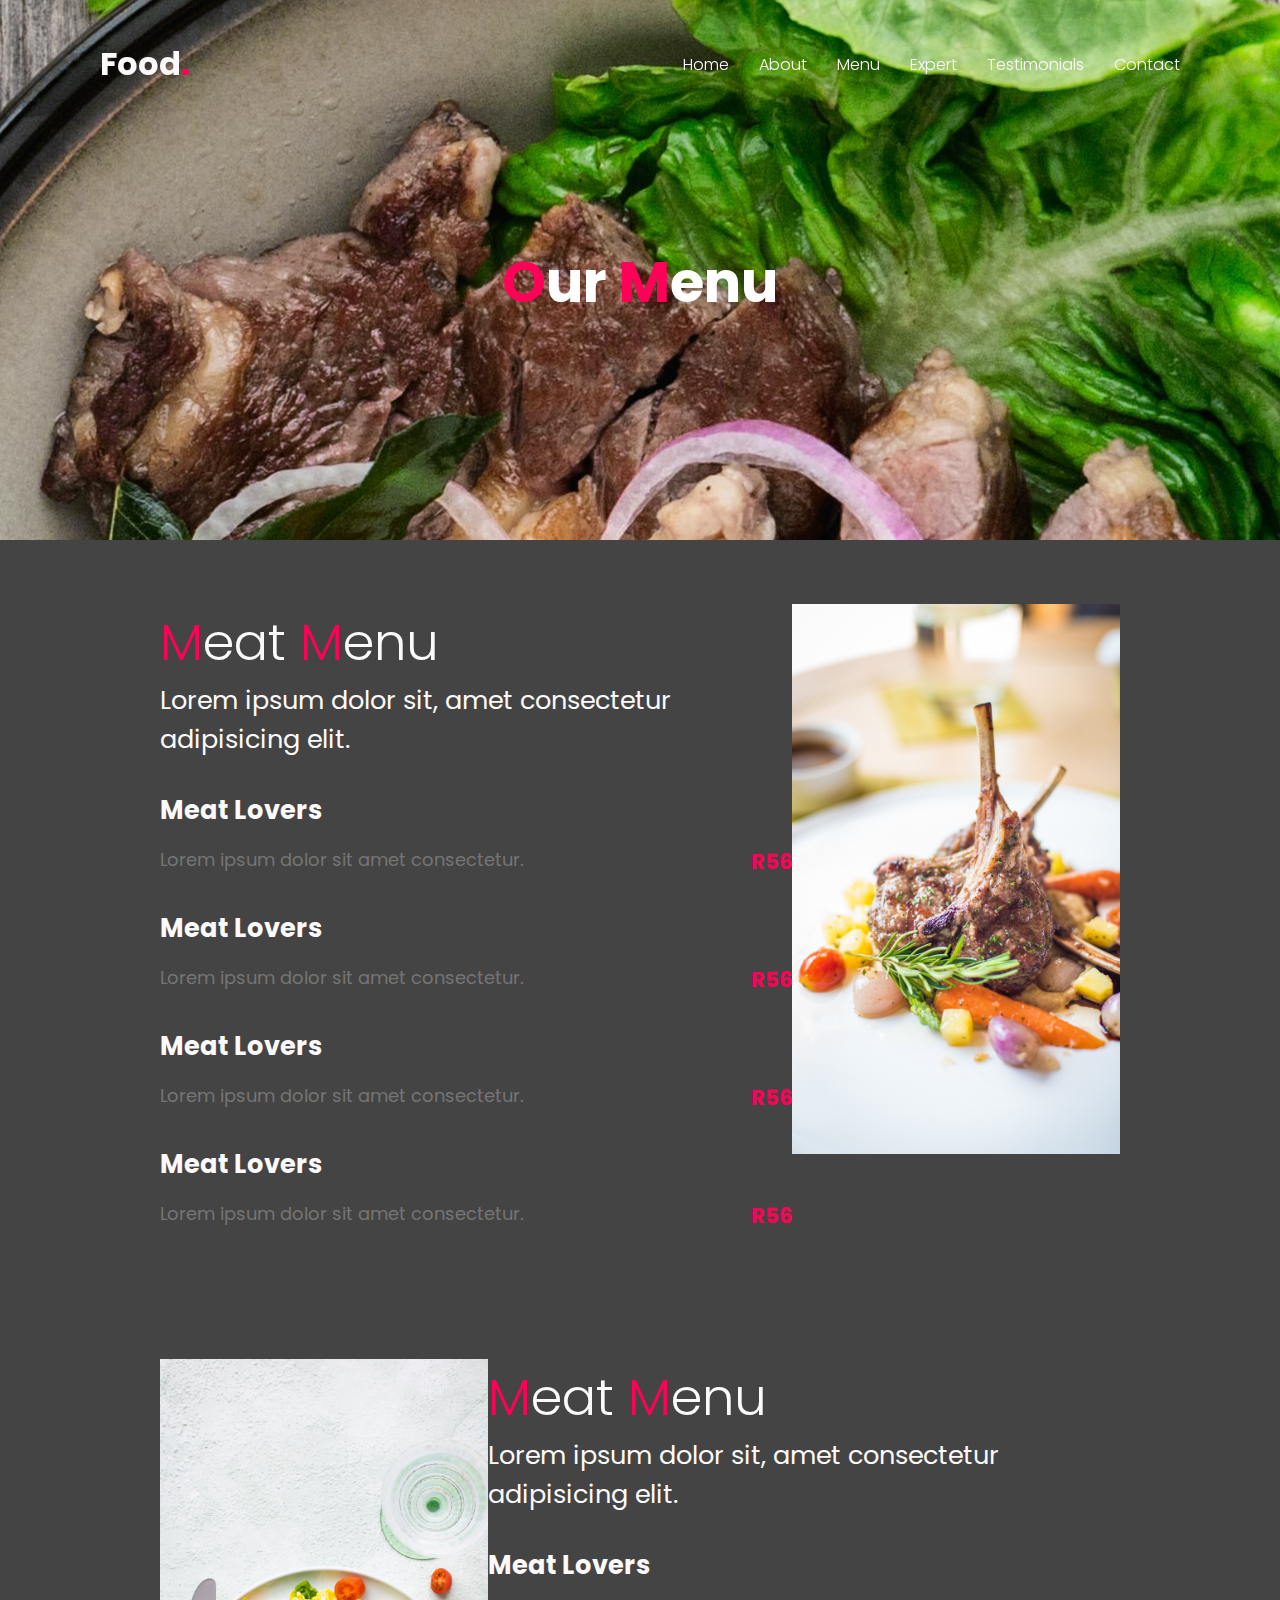
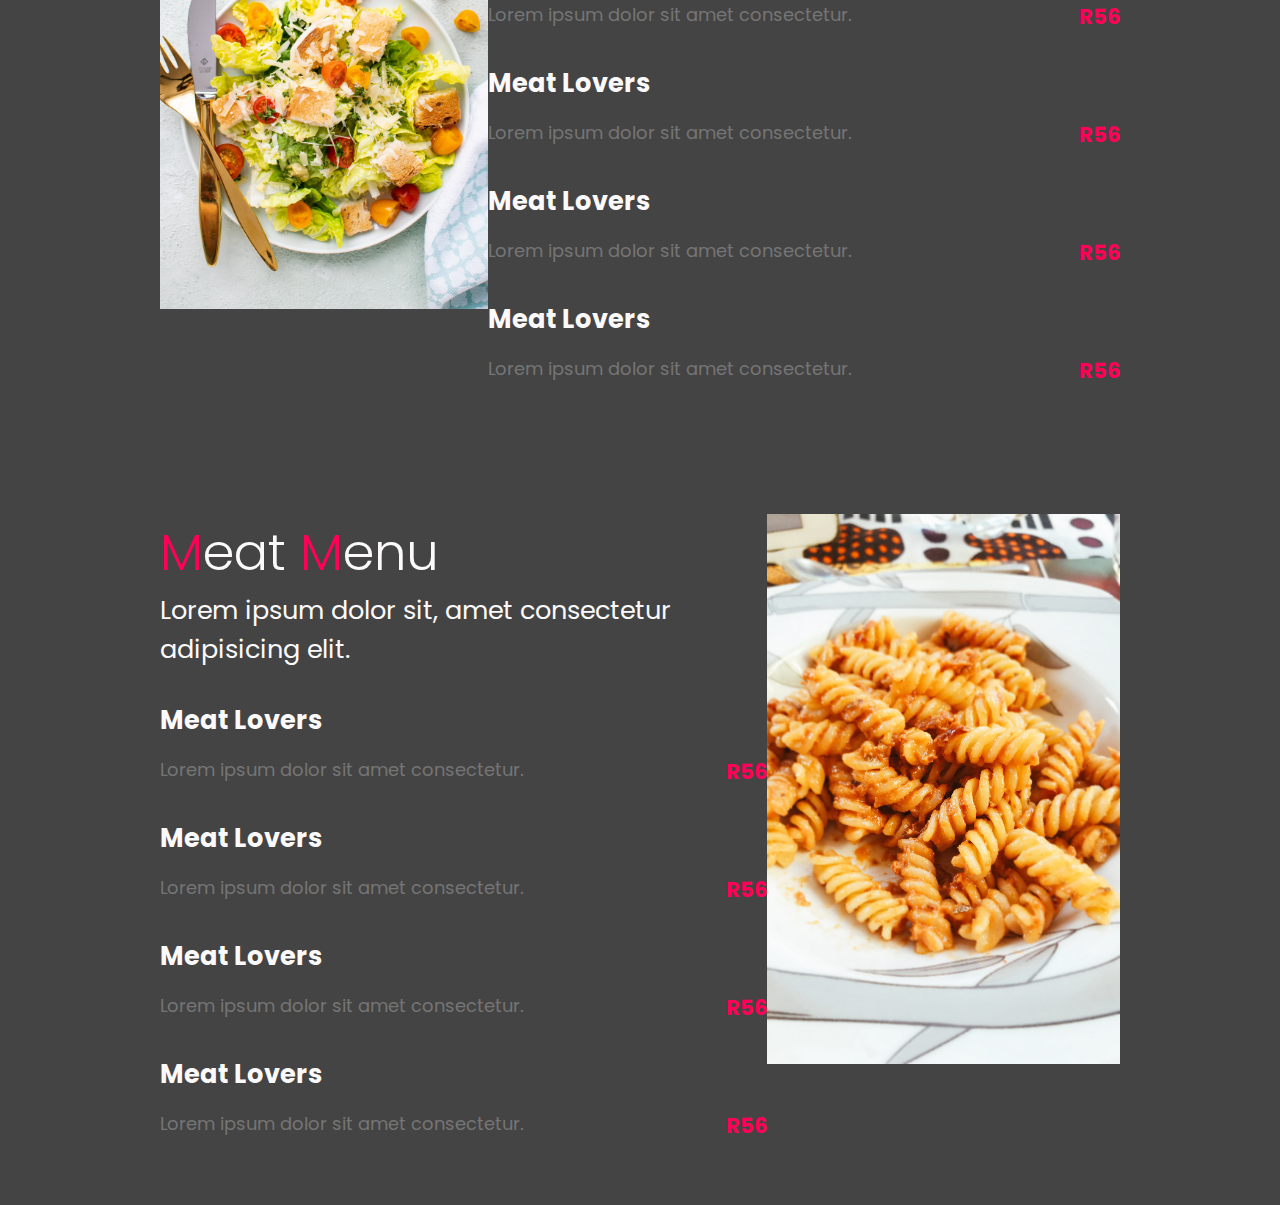
<file: about.html>
<!DOCTYPE html>
<html lang="en">

<head>
    <meta charset="UTF-8">
    <meta name="viewport" content="width=device-width, initial-scale=1.0">
    <link href="https://fonts.googleapis.com/css2?family=Poppins:wght@100;300;500;600;700;800;900&display=swap"
        rel="stylesheet">
    <link rel="stylesheet" href="about.css">
    <title>Document</title>
</head>

<body>
    <header>
        <a href="#" class="logo">Food<span>.</span></a>
        <div class="menuToggle"></div>
        <ul class="navigation">
            <li><a href="#banner">Home</a></li>
            <li><a href="#about">About</a></li>
            <li><a href="about.html">Menu</a></li>
            <li><a href="expert.html">Expert</a></li>
            <li><a href="#testimonials">Testimonials</a></li>
            <li><a href="#contact">Contact</a></li>
        </ul>
    </header>
    <section class="banner">
        <h1><span>O</span>ur <span>M</span>enu</h1>
    </section>
    <section class="menu-content">
        <div class="content-box">
            <div class="text-content">
                <h2 class="titleText"><span>M</span>eat <span>M</span>enu</h2>
                <p>Lorem ipsum dolor sit, amet consectetur adipisicing elit.</p>


                <div>
                    <h4>Meat Lovers</h4>
                    <div>
                        <p>Lorem ipsum dolor sit amet consectetur.</p>
                        <h5>R56</h5>
                    </div>
                </div>

                <div>
                    <h4>Meat Lovers</h4>
                    <div>
                        <p>Lorem ipsum dolor sit amet consectetur.</p>
                        <h5>R56</h5>
                    </div>
                </div>

                <div>
                    <h4>Meat Lovers</h4>
                    <div>
                        <p>Lorem ipsum dolor sit amet consectetur.</p>
                        <h5>R56</h5>
                    </div>
                </div>

                <div>
                    <h4>Meat Lovers</h4>
                    <div>
                        <p>Lorem ipsum dolor sit amet consectetur.</p>
                        <h5>R56</h5>
                    </div>
                </div>

            </div>

            <div class="img-content">
                <img src="./images/pexels-chevanon-photography-323682.jpg" alt="">

            </div>
        </div>

        <div class="content-box">

            <div class="img-content">
                <img src="./images/monika-grabkowska-pCxJvSeSB5A-unsplash.jpg" alt="">

            </div>

            <div class="text-content">
                <h2 class="titleText"><span>M</span>eat <span>M</span>enu</h2>
                <p>Lorem ipsum dolor sit, amet consectetur adipisicing elit.</p>

                <div>
                    <h4>Meat Lovers</h4>
                    <div>
                        <p>Lorem ipsum dolor sit amet consectetur.</p>
                        <h5>R56</h5>
                    </div>
                </div>

                <div>
                    <h4>Meat Lovers</h4>
                    <div>
                        <p>Lorem ipsum dolor sit amet consectetur.</p>
                        <h5>R56</h5>
                    </div>
                </div>

                <div>
                    <h4>Meat Lovers</h4>
                    <div>
                        <p>Lorem ipsum dolor sit amet consectetur.</p>
                        <h5>R56</h5>
                    </div>
                </div>

                <div>
                    <h4>Meat Lovers</h4>
                    <div>
                        <p>Lorem ipsum dolor sit amet consectetur.</p>
                        <h5>R56</h5>
                    </div>
                </div>

            </div>

        </div>

        <div class="content-box">
            <div class="text-content">
                <h2 class="titleText"><span>M</span>eat <span>M</span>enu</h2>
                <p>Lorem ipsum dolor sit, amet consectetur adipisicing elit.</p>

                <div>
                    <h4>Meat Lovers</h4>
                    <div>
                        <p>Lorem ipsum dolor sit amet consectetur.</p>
                        <h5>R56</h5>
                    </div>
                </div>

                <div>
                    <h4>Meat Lovers</h4>
                    <div>
                        <p>Lorem ipsum dolor sit amet consectetur.</p>
                        <h5>R56</h5>
                    </div>
                </div>

                <div>
                    <h4>Meat Lovers</h4>
                    <div>
                        <p>Lorem ipsum dolor sit amet consectetur.</p>
                        <h5>R56</h5>
                    </div>
                </div>

                <div>
                    <h4>Meat Lovers</h4>
                    <div>
                        <p>Lorem ipsum dolor sit amet consectetur.</p>
                        <h5>R56</h5>
                    </div>
                </div>

            </div>

            <div class="img-content">
                <img src="./images/pexels-oleg-magni-1224226.jpg" alt="">

            </div>
        </div>




    </section>

</body>

</html>
</file>
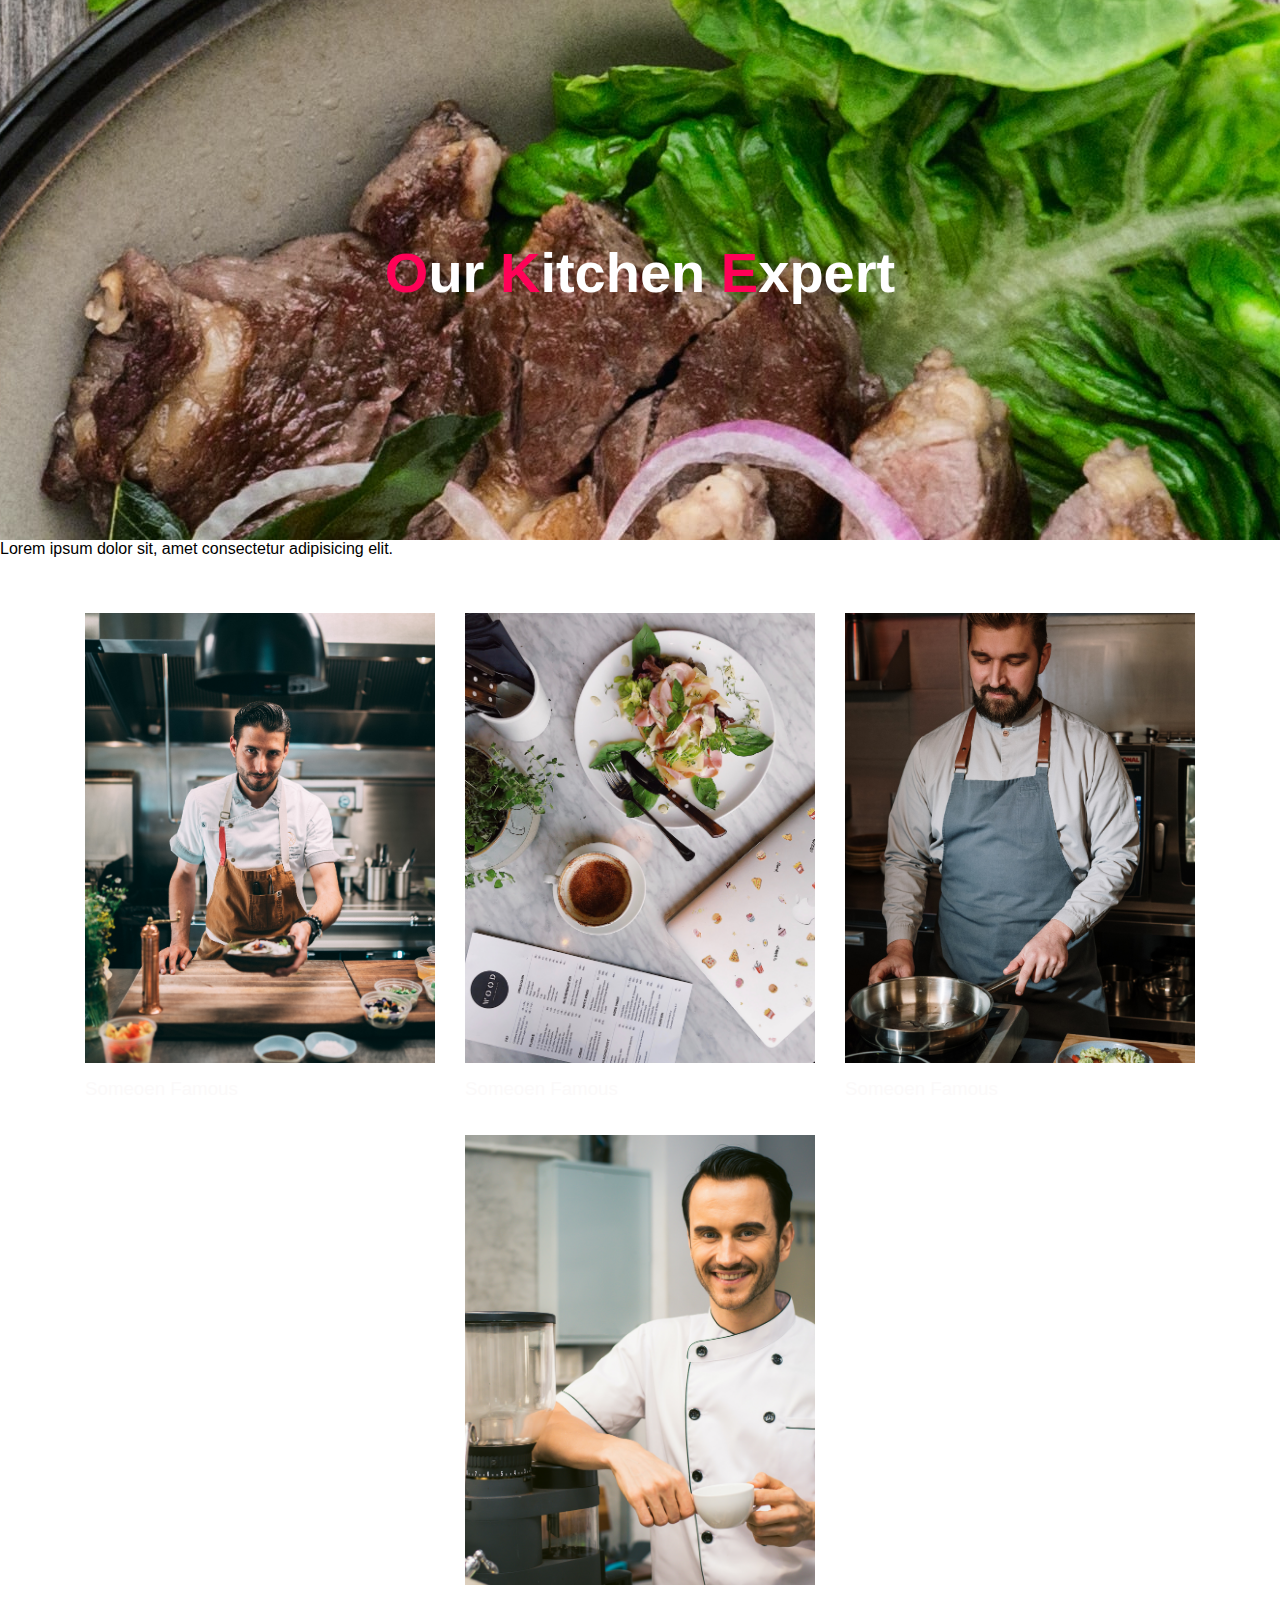
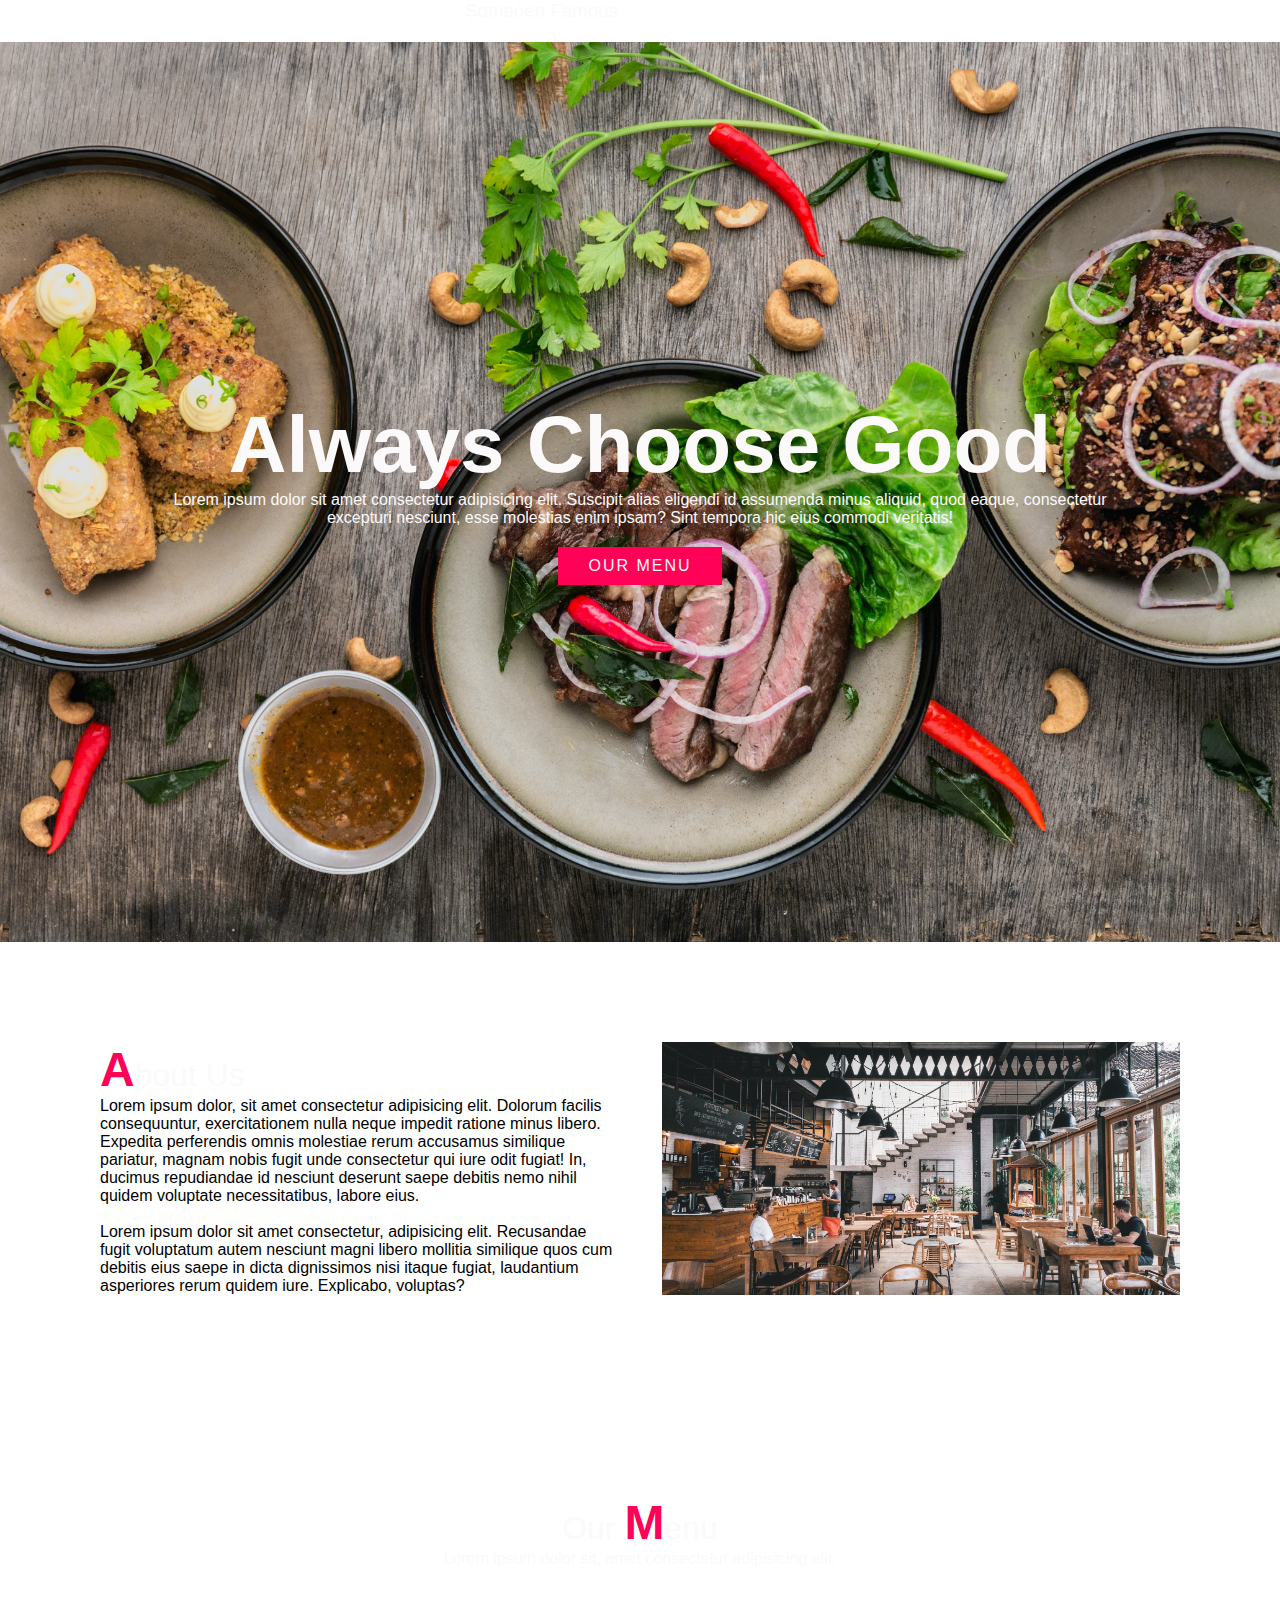
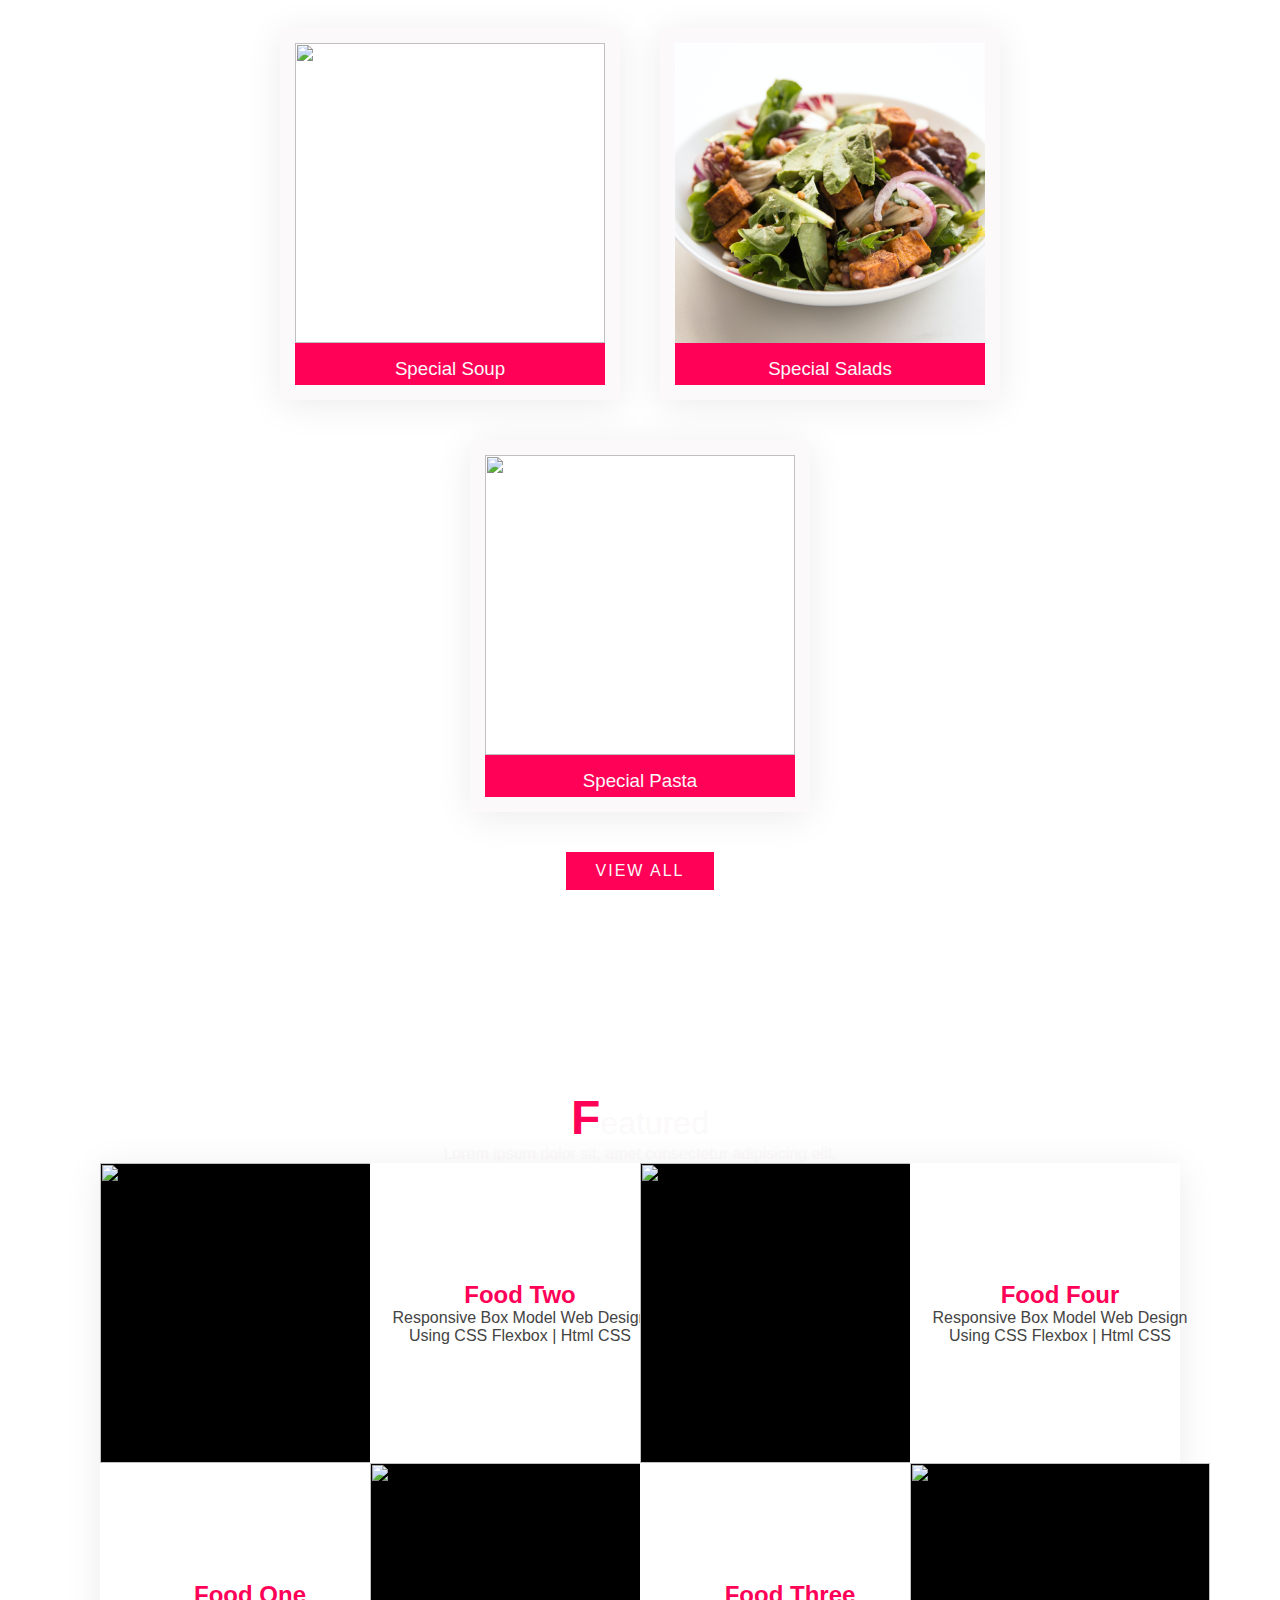
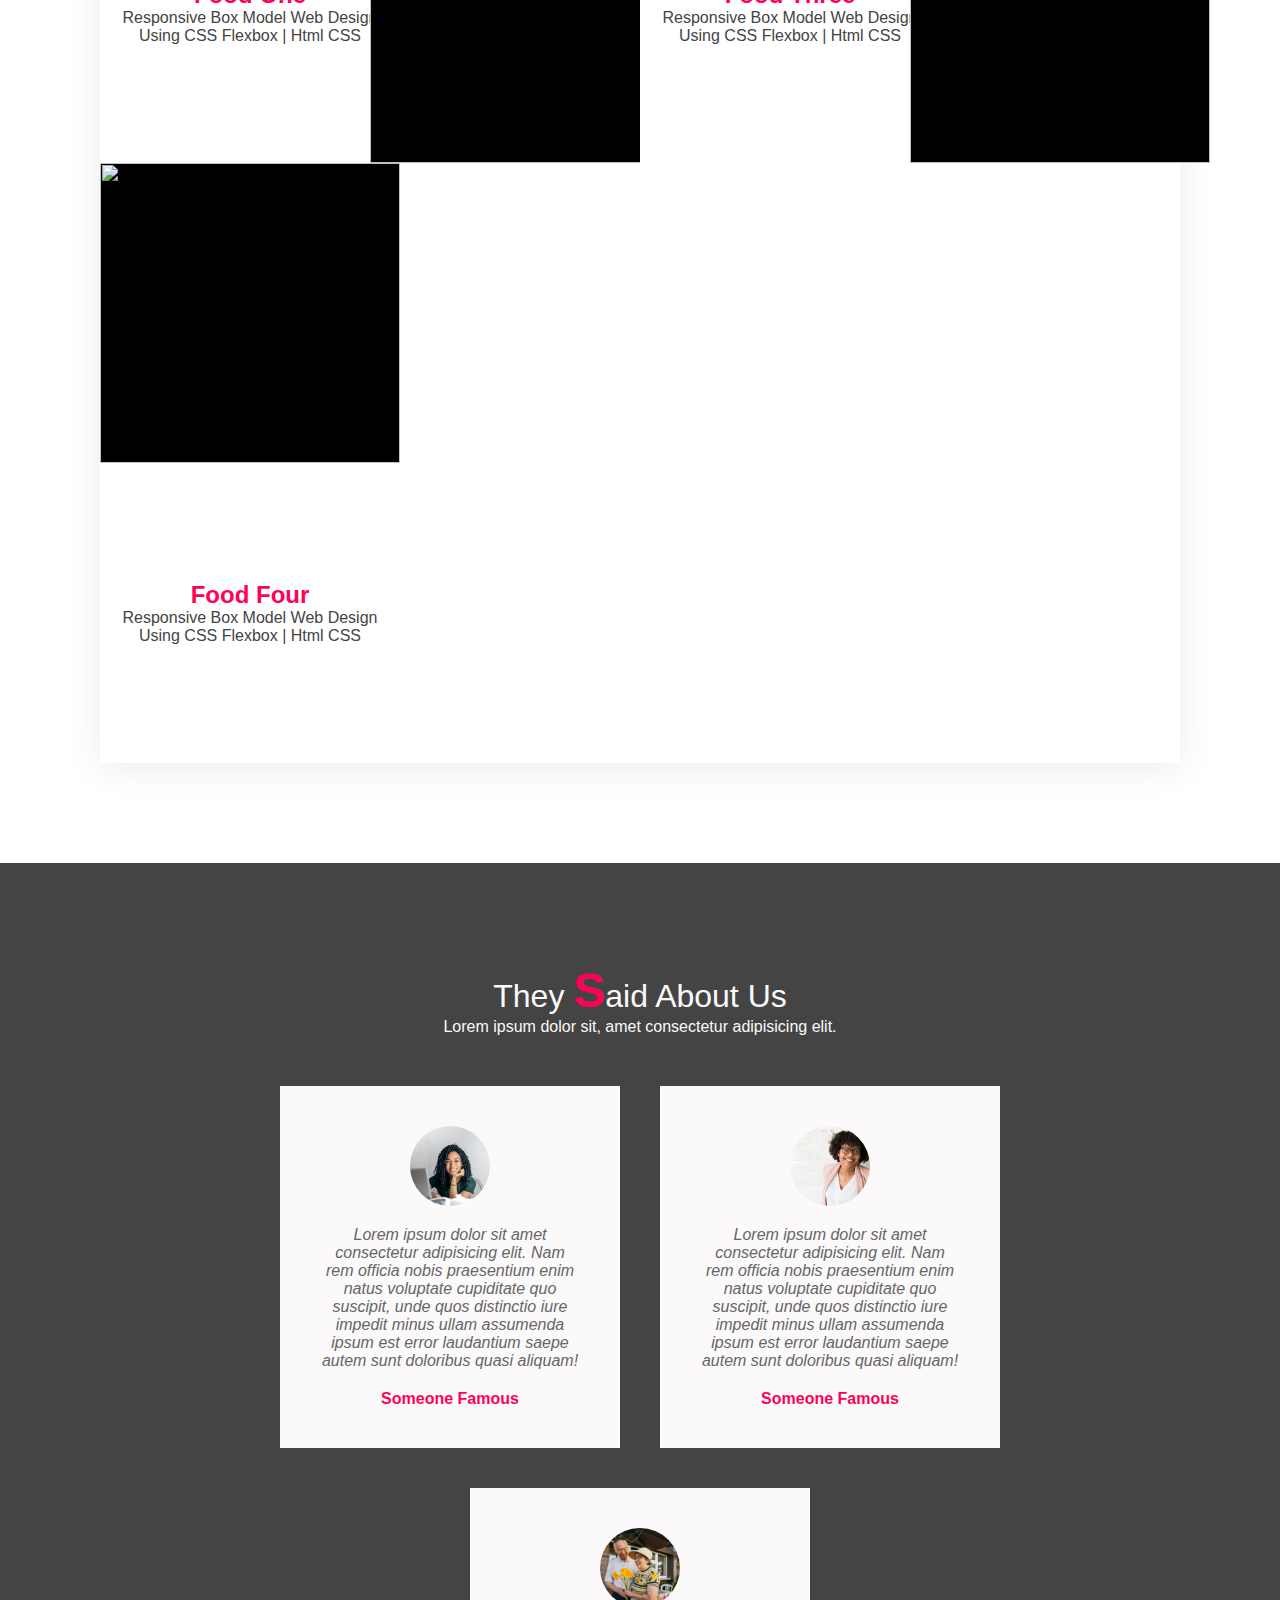
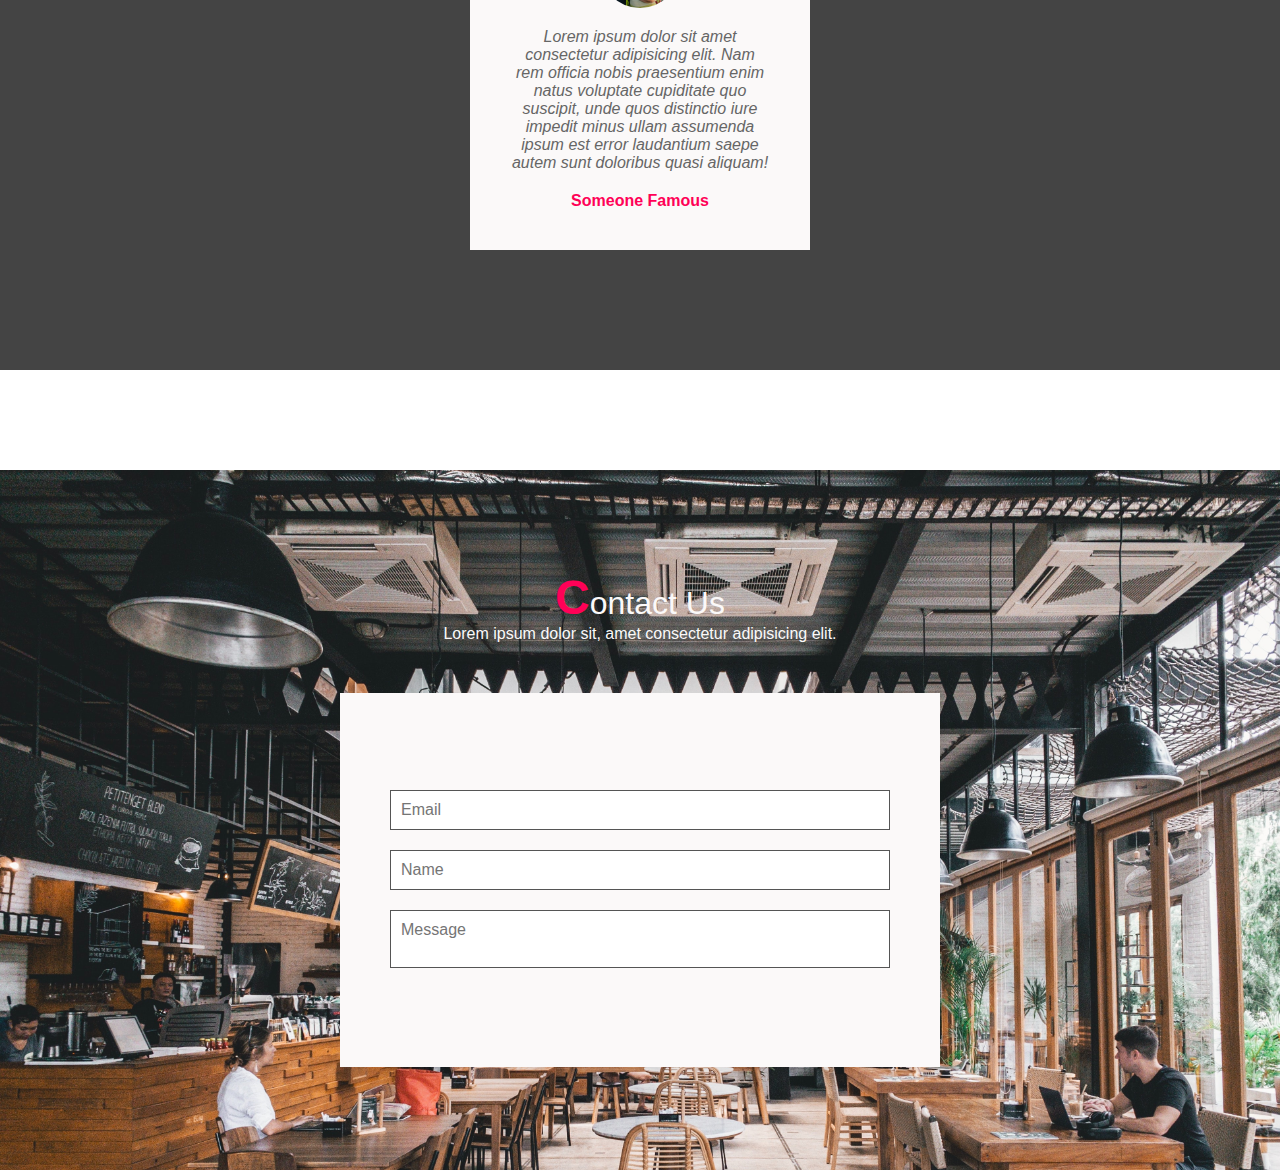
<file: expert.html>
<!DOCTYPE html>
<html lang="en">

<head>
    <meta charset="UTF-8">
    <meta name="viewport" content="width=device-width, initial-scale=1.0">
    <link rel="stylesheet" href="epxpert.css">
    <title>Document</title>
</head>

<body>
    <section class="banner">
        <h1><span>O</span>ur <span>K</span>itchen<span> E</span>xpert</h1>
    </section>

    <section class="expert" id="expert">
        <div class="title">
            <p>Lorem ipsum dolor sit, amet consectetur adipisicing elit.</p>
        </div>

        <div class="content">
            <div class="box">
                <div class="img-box">
                    <img src="./images/pexels-taryn-elliott-4457124.jpg" alt="">
                </div>

                <div class="text">
                    <h3>Someoen Famous</h3>
                </div>
            </div>

            <div class="box">
                <div class="img-box">
                    <img src="images/pexels-julie-aagaard-2351274.jpg" alt="">
                </div>

                <div class="text">
                    <h3>Someoen Famous</h3>
                </div>
            </div>

            <div class="box">
                <div class="img-box">
                    <img src="./images/pexels-cottonbro-4252136.jpg" alt="">
                </div>

                <div class="text">
                    <h3>Someoen Famous</h3>
                </div>
            </div>

            <div class="box">
                <div class="img-box">
                    <img src="./images/pexels-tirachard-kumtanom-887827.jpg" alt="">
                </div>

                <div class="text">
                    <h3>Someoen Famous</h3>
                </div>
            </div>
        </div>
    </section>
    <home-content></home-content>

    <script src="home.js" type="text/javascript"></script>
</body>

</html>
</file>
<file: about.css>
*{
    margin: 0;
    padding: 0;
    box-sizing: border-box;
    font-family: 'Poppins', sans-serif;
}
body{
    background: #444;
}
header{
    position: fixed;
    top: 0;
    left: 0;
    width: 100%;
    padding: 40px 100px;
    z-index: 1000;
    display: flex;
    justify-content: space-between;
    align-items: center;
    transition: .5s;
}
header a{
    text-decoration: none;
}

header .logo{
    color: #fbf9f9;
    font-weight: 700;
    font-size: 2em;
}

header .logo span{
    color: #ff0157;
}

header .navigation{
    position: relative;
    display: flex;
}

header .navigation li{
    list-style: none;
    margin-left: 30px;
}

header .navigation li a{
    color: #fbf9f9;
    font-weight: 300;
}

header .sticky{
    background: #fbf9f9;
    padding: 10px 100px;
    box-shadow: 0 5px 20px rgba(0,0,0,.05);
    color: #111;
}

header .sticky .logo{
    color: #111;
}

header .sticky .navigation li a{
    color: #111;
}

header .sticky .navigation li a:hover{
    color: #ff0157;
}

.banner{
    height: 60vh;
    width: 100%;
    background-size: cover;
    background: url(./images/lily-banse--YHSwy6uqvk-unsplash.jpg);
    background-position: center;
    justify-content: center;
    align-items: center;
    padding-top: 15rem;
    color: white;
    text-align: center;
   
}

span,h5{
    color: #ff0157;
}

.titleText{
    color: #fbf9f9;
    font-size: 2em;
    font-weight: 300;
}

h2,h4,p{
    color: #fbf9f9;
}

.banner h1{
    font-size: 3.5em;
}

.menu-content{
    margin: 0 10rem;
}

.content-box{
    display: flex;
    justify-content: space-between;
    padding: 4rem 0 2rem;
}

.text-content{
    font-size: 1.6em;
}

.text-content > div{
    margin: 2rem 0;
}


.text-content > div > div{
    margin-top: 1rem;
    display: flex;
    justify-content: space-between;
}

.text-content > div > div p{
    color: #757575;
    font-size: .7em;
}

.img-content{
    max-width: 550px;
    height: 550px;
}

.img-content img{
    width: 100%;
    height: 100%;
    object-fit: cover;
}
</file>
<file: epxpert.css>
*{
    margin: 0;
    padding: 0;
    box-sizing: border-box;
    font-family: 'Poppins', sans-serif;
    scroll-behavior: smooth;
}

.banner{
    height: 60vh;
    width: 100%;
    background-size: cover;
    background: url(./images/lily-banse--YHSwy6uqvk-unsplash.jpg);
    background-position: center;
    justify-content: center;
    align-items: center;
    text-align: center;
    padding-top: 15rem;
    color: white;
}

span,h5{
    color: #ff0157;
}
.titleText{
    color: #fbf9f9;
    font-size: 2em;
    font-weight: 300;
}

.expert .content{
    display: flex;
    justify-content: center;
    flex-wrap: wrap;
    flex-direction: row;
    margin-top: 40px;
}

.expert .content .box{
    width: 350px;
    margin: 15px;
}

.expert .content .box .img-box{
    position: relative;
    width: 100%;
    height: 450px;
}

.expert .content .box .img-box img{
    position: absolute;
    top: 0;
    left: 0;
    width: 100%;
    height: 100%;
    object-fit: cover;
}

.expert .content .box .text{
    padding: 15px 0 5px;
}

.expert .content .box .text h3{
    font-weight: 400;
    color: #fbf9f9;
}

.banner h1{
    font-size: 3.5em;
}
</file>
